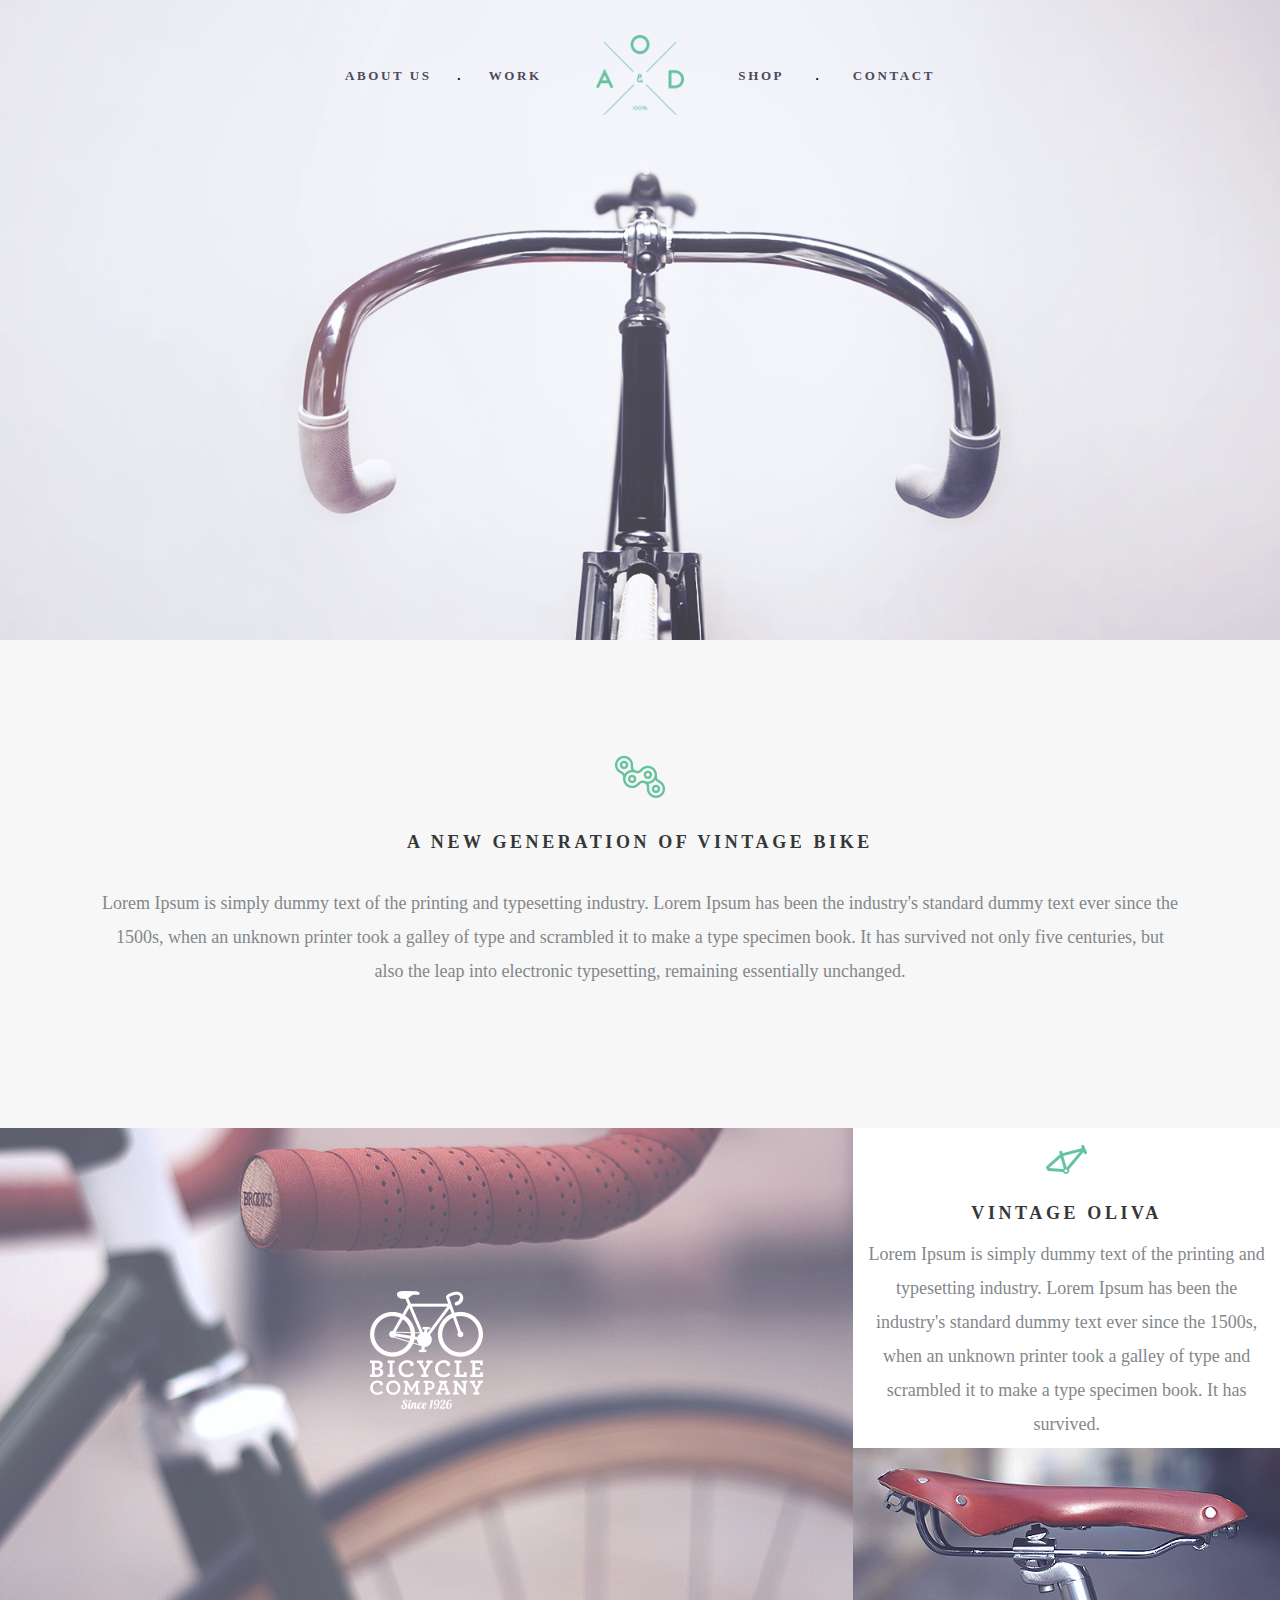
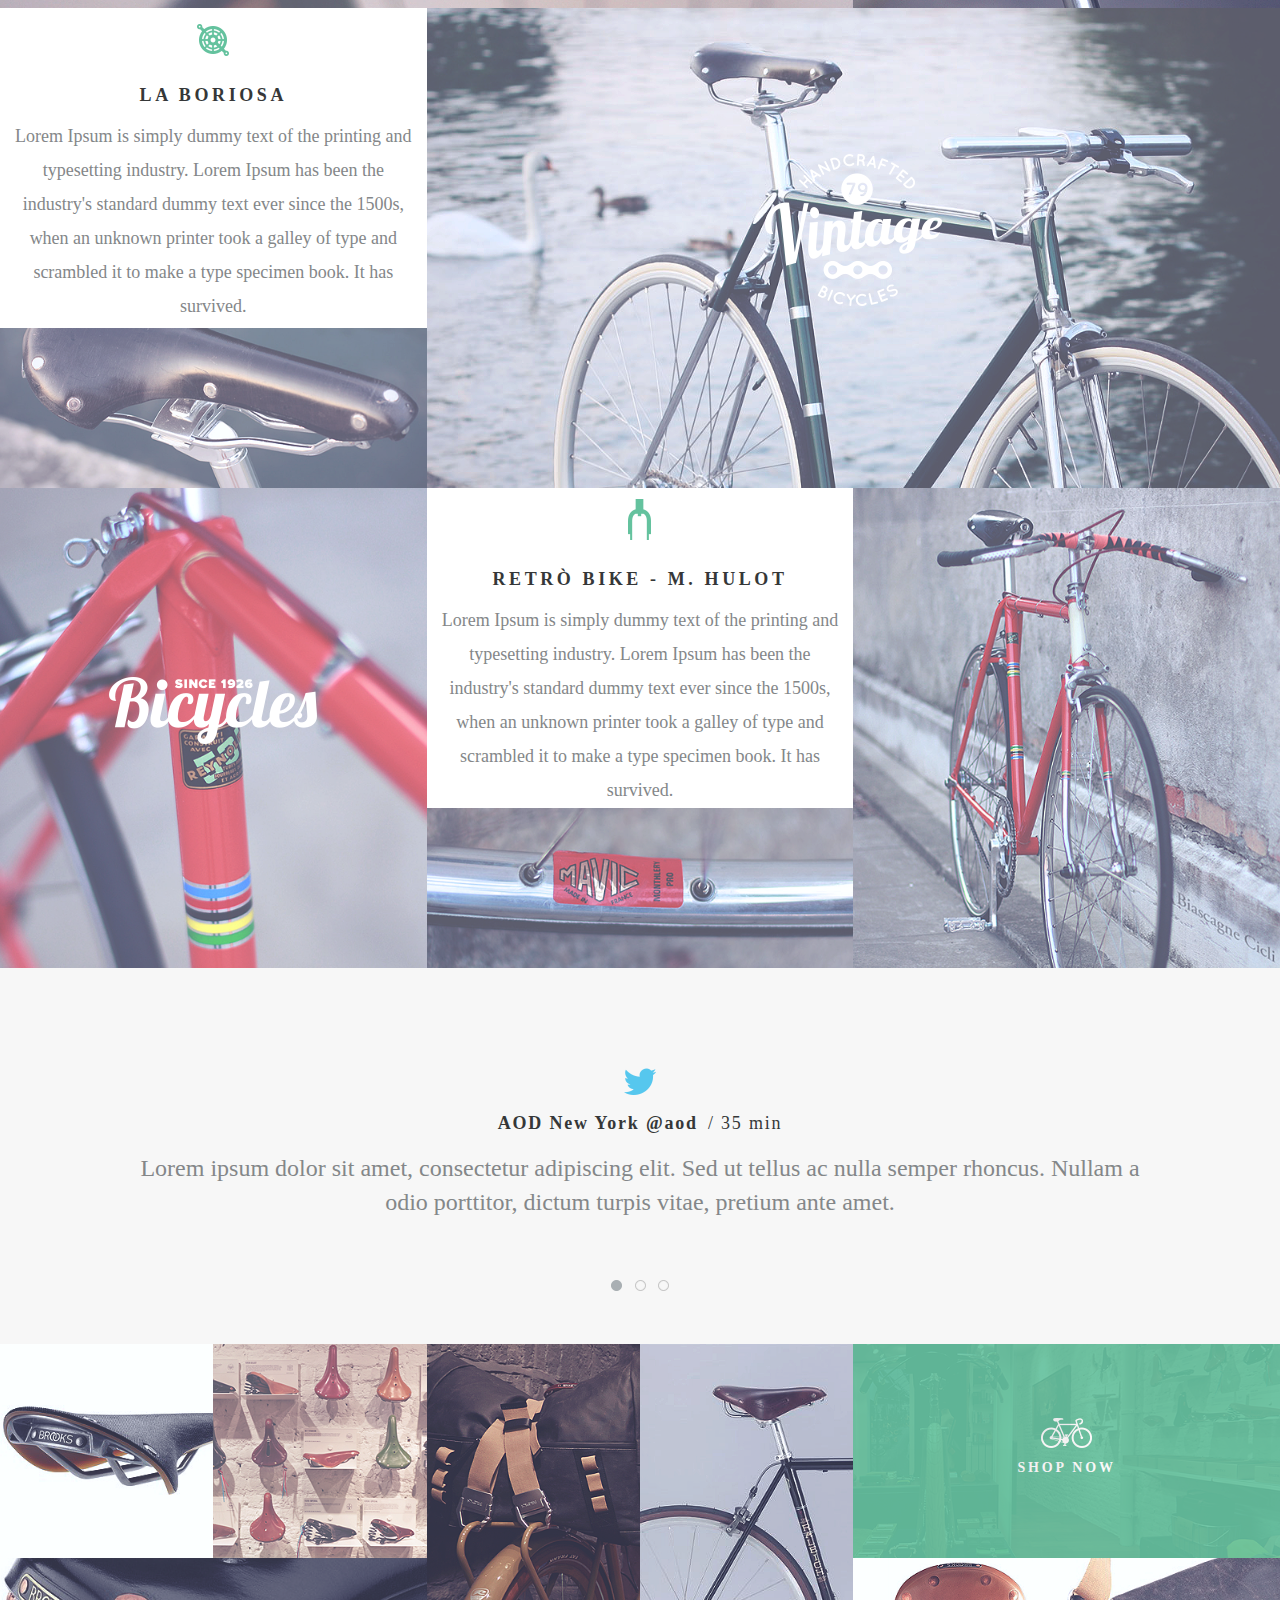
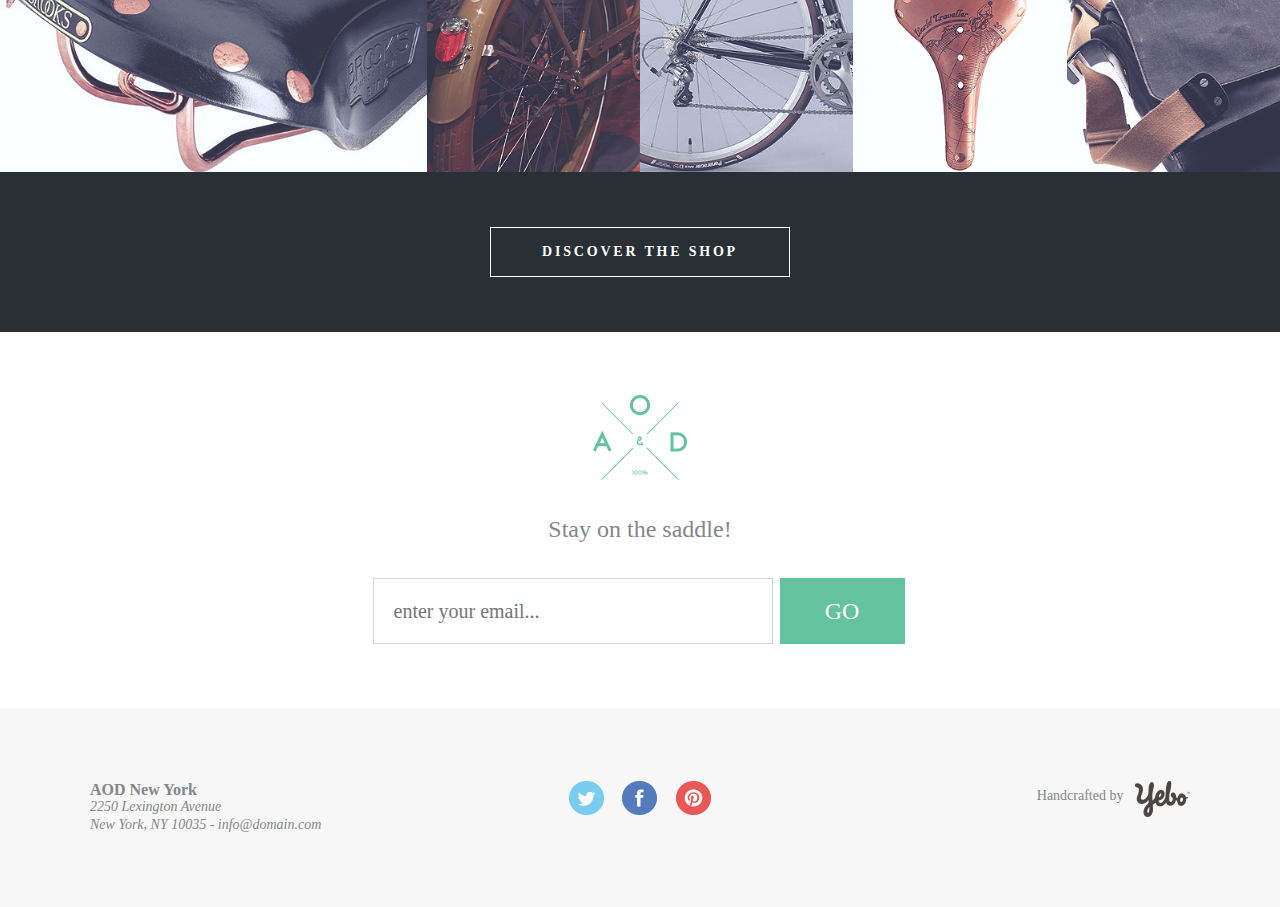
<file: index.html>
<!-- Сообщаем браузеру как стоит обрабатывать эту страницу -->
<!DOCTYPE html>
<!-- Оболочка документа, указываем язык содержимого -->
<html lang="ru">
<!-- Заголовок страницы, контейнер для других важных данных (не отображается) -->

<head>
	<!-- Заголовок страницы в браузере -->
	<title>CSS. Часть №6 (псевдоклассы)</title>
	<!-- Подключаем CSS -->
	<link rel="stylesheet" href="css/style.css" />
	<!-- Кодировка страницы -->

	<meta charset="UTF-8">
	<meta name="viewport" content="width=device-width">
</head>
<!-- Отображаемое тело страницы -->

<body>
	<!--Оболочка-->
	<div class="wrapper">
		<header class="header">
			<nav>
				<div class="header__nav">
					<div class="nav-item">
						<a href="#">about us</a>
						<span>.</span>
						<a href="#">work</a>
					</div>
					<a href="#"><img src="/img/Logo.png" alt=""></a>
					<div class="nav-item">
						<a href="#">shop</a>
						<span>.</span>
						<a href="#">contact</a>
					</div>
				</div>
			</nav>
		</header>
		<main class="main">
			<div class="about">
				<div class="vintage">
					<div class="vintage__body">
						<div class="vintage__icon"><img src="/img/Icon.png" alt=""></div>
						<div class="vintage__title title">A NEW GENERATION OF VINTAGE BIKE</div>
						<div class="vintage__text text">Lorem Ipsum is simply dummy text of the printing and typesetting
							industry.
							Lorem Ipsum has been the industry's standard dummy text ever since the 1500s, when an unknown
							printer
							took a galley of type and scrambled it to make a type specimen book. It has survived not only five
							centuries, but also the leap into electronic typesetting, remaining essentially unchanged. </div>
					</div>
				</div>
				<div class="oliva">
					<div class="oliva__column c-align">
						<img src="/img/bicycle.png" alt="">
					</div>
					<div class="oliva__column">
						<div class="oliva__column__body">
							<div class="oliva__icon">
								<img src="/img/Icon_oliva.png" alt="">
							</div>
							<div class="oliva__title title">VINTAGE OLIVA</div>
							<div class="oliva__text text">Lorem Ipsum is simply dummy text of the printing and typesetting
								industry. Lorem Ipsum has been the industry's standard dummy text ever since the 1500s, when an
								unknown printer took a galley of type and scrambled it to make a type specimen book. It has
								survived.</div>
						</div>
						<div class="oliva__photo"><img src="/img/oliva_seet.png" alt=""></div>
					</div>
				</div>
				<div class="boriosa">
					<div class="boriosa__column">
						<div class="boriosa__body">
							<div class="boriosa__icon">
								<img src="/img/boriosa_Icon.png" alt="">
							</div>
							<div class="boriosa__title title">La Boriosa</div>
							<div class="boriosa__text text">Lorem Ipsum is simply dummy text of the printing and typesetting
								industry. Lorem Ipsum has been the industry's standard dummy text ever since the 1500s, when an
								unknown printer took a galley of type and scrambled it to make a type specimen book. It has
								survived.</div>
						</div>
						<div class="boriosa__photo">
							<img src="/img/boriosa_seat.png" alt="">
						</div>
					</div>
					<div class="boriosa__column c-align">
						<img src="/img/boriosa_vintage.png" alt="">
					</div>
				</div>
				<div class="retro">
					<div class="retro__column c-align">
						<img src="/img/retro_bicycles.png" alt="">
					</div>
					<div class="retro__column">
						<div class="retro__body">
							<div class="retro__icon">
								<img src="/img/retro_Icon.png" alt="">
							</div>
							<div class="retro__title title">retrò Bike - M. Hulot</div>
							<div class="retro__text text">Lorem Ipsum is simply dummy text of the printing and typesetting
								industry. Lorem Ipsum has been the industry's standard dummy text ever since the 1500s, when an
								unknown printer took a galley of type and scrambled it to make a type specimen book. It has
								survived.</div>
						</div>
						<div class="retro__photo">
							<img src="/img/retro_wheel.png" alt="">
						</div>
					</div>
					<div class="retro__column"></div>
				</div>
				<div class="twitter">
					<div class="twitter__body">
						<div class="twitter__icon">
							<img src="/img/twitter_Icon.png" alt="">
						</div>
						<div class="twitter__title">AOD New York @aod</div>
						<div class="twitter__text">Lorem ipsum dolor sit amet, consectetur adipiscing elit. Sed ut tellus ac
							nulla semper rhoncus. Nullam a odio porttitor, dictum turpis vitae, pretium ante amet.</div>
					</div>
					<div class="twitter__points">
						<img src="/img/Ellipse_act.png" alt="">
						<img src="/img/Ellipse_inact.png" alt="">
						<img src="/img/Ellipse_inact.png" alt="">
					</div>
				</div>
				<div class="shop">
					<div class="shop__column">
						<div class="shop__row">
							<div class="shop__item shop__item-1"></div>
							<div class="shop__item shop__item-2"></div>
						</div>
						<div class="shop__item shop__item-3"></div>
					</div>
					<div class="shop__column">
						<div class="shop__row">
							<div class="shop__item-big shop__item-4"></div>
							<div class="shop__item-big shop__item-5"></div>
						</div>
					</div>
					<div class="shop__column">
						<div class="shop__item shop__item-6">
							<div class="shop__content c-align">
								<img src="/img/shop_icon.png" alt="">
								<span>Shop now</span>
							</div>
						</div>
						<div class="shop__row">
							<div class="shop__item shop__item-7"></div>
							<div class="shop__item shop__item-8"></div>
						</div>
					</div>
				</div>
				<div class="discover">
					<a href="#" class="discover__button">DISCOVER THE SHOP</a>
				</div>
				<div class="stay">
					<div class="stay__body">
						<div class="stay__logo">
							<img src="/img/Logo.png" alt="">
						</div>
						<div class="stay__text">Stay on the saddle!</div>
						<form action="#" class="email">
							<input type="text" placeholder="enter your email... ">
							<button>GO</button>
						</form>
					</div>
				</div>
			</div>
		</main>
		<footer class="footer">
			<div class="footer__body">
				<div class="footer__column">
					<div class="footer__text">
						<div class="footer__text-bold">AOD New York</div>
						<div class="footer__text-italic">
							<p>2250 Lexington Avenue</p>
							<p>New York, NY 10035 - info@domain.com</p>
						</div>
					</div>
				</div>
				<div class="footer__column">
					<div class="footer__social">
						<img src="/img/tw_icon.png" alt="">
						<img src="/img/fb_icon.png" alt="">
						<img src="/img/p_icon.png" alt="">
					</div>
				</div>
				<div class="footer__column">
					<span class="footer__text">Handcrafted by</span>
					<img src="/img/Y_E_B_O_Logo.png" alt="">
				</div>
			</div>
		</footer>
	</div>
</body>

</html>
</file>
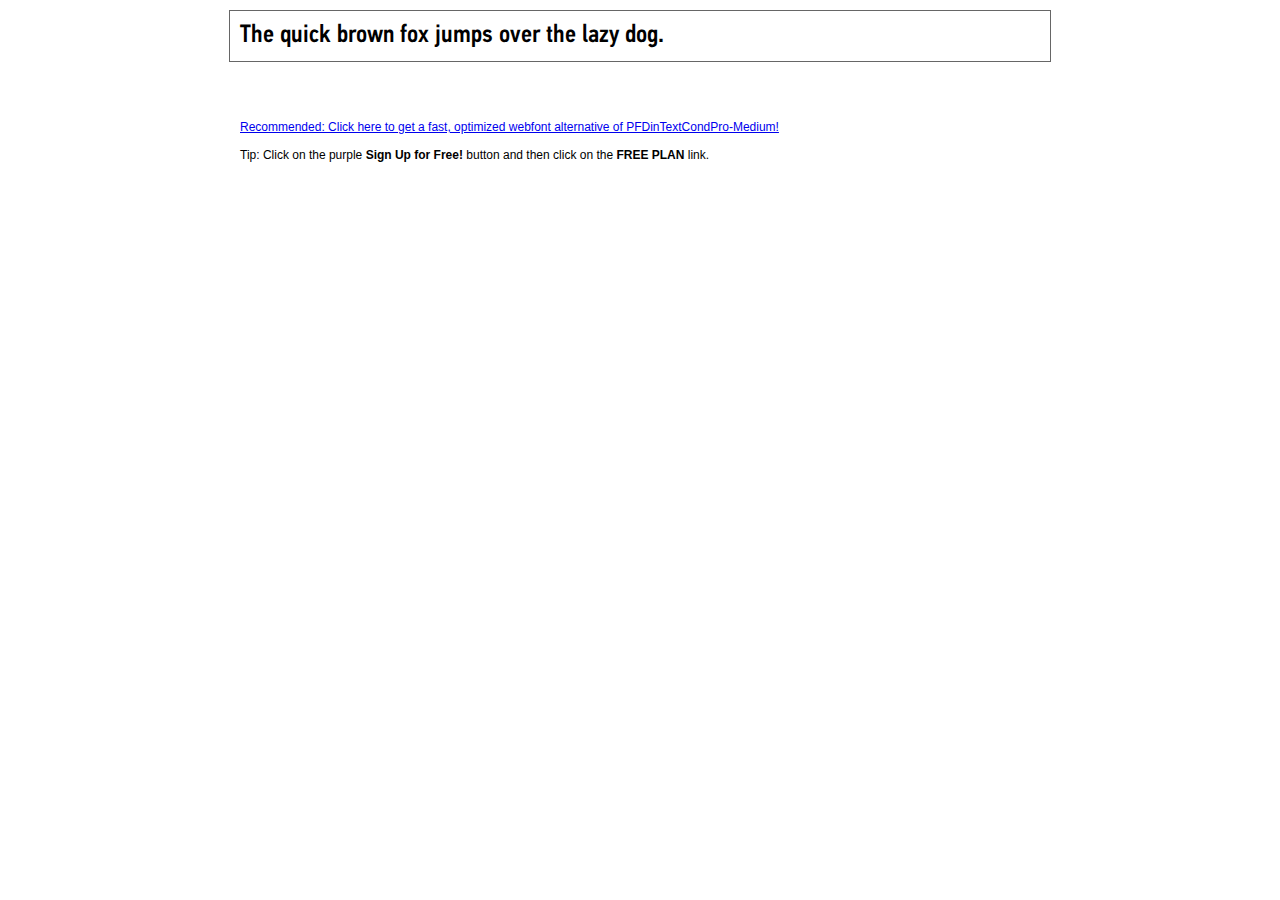
<file: fonts/PFDinTextCondPro-Medium/demo.html>
<!DOCTYPE html PUBLIC "-//W3C//DTD XHTML 1.0 Transitional//EN" "http://www.w3.org/TR/xhtml1/DTD/xhtml1-transitional.dtd">
<html xmlns="http://www.w3.org/1999/xhtml">
<head>
	<meta http-equiv="Content-Type" content="text/html; charset=utf-8" />
	<title>@font-face Demo</title>
	<link rel="stylesheet" href="fonts.css" type="text/css" charset="utf-8" />
	<style type="text/css">
	body {
		background-color:white;
		font-family:Verdana,Tahoma,Arial,Sans-Serif;
		color:black;
		font-size:12px;
	}

	.demo
	{
		font-family:'Conv_PFDinTextCondPro-Medium',Sans-Serif;
		width:800px;
		margin:10px auto;
		text-align:left;
		border:1px solid #666;
		padding:10px;
	}

	.hint
	{
		font-family:'Conv_Sansus Webissimo-Regular',Sans-Serif;
		width:800px;
		margin:10px auto;
		text-align:left;
		border:1px;
		padding:10px;
	}

	</style>
</head>
<body>
	<div class="demo" style="font-size:25px">
		The quick brown fox jumps over the lazy dog.
	</div>

	<br>
	<br>
	<div class="hint">
		<a href="http://www.font2web.com/searchfreewebfont.php?PFDinTextCondPro-Medium">Recommended: Click here to get a fast, optimized webfont alternative of PFDinTextCondPro-Medium!</a><br><br>
		Tip: Click on the purple <strong>Sign Up for Free!</strong> button and then click on the <strong>FREE PLAN</strong> link.
	</div>

</body>
</html>
</file>
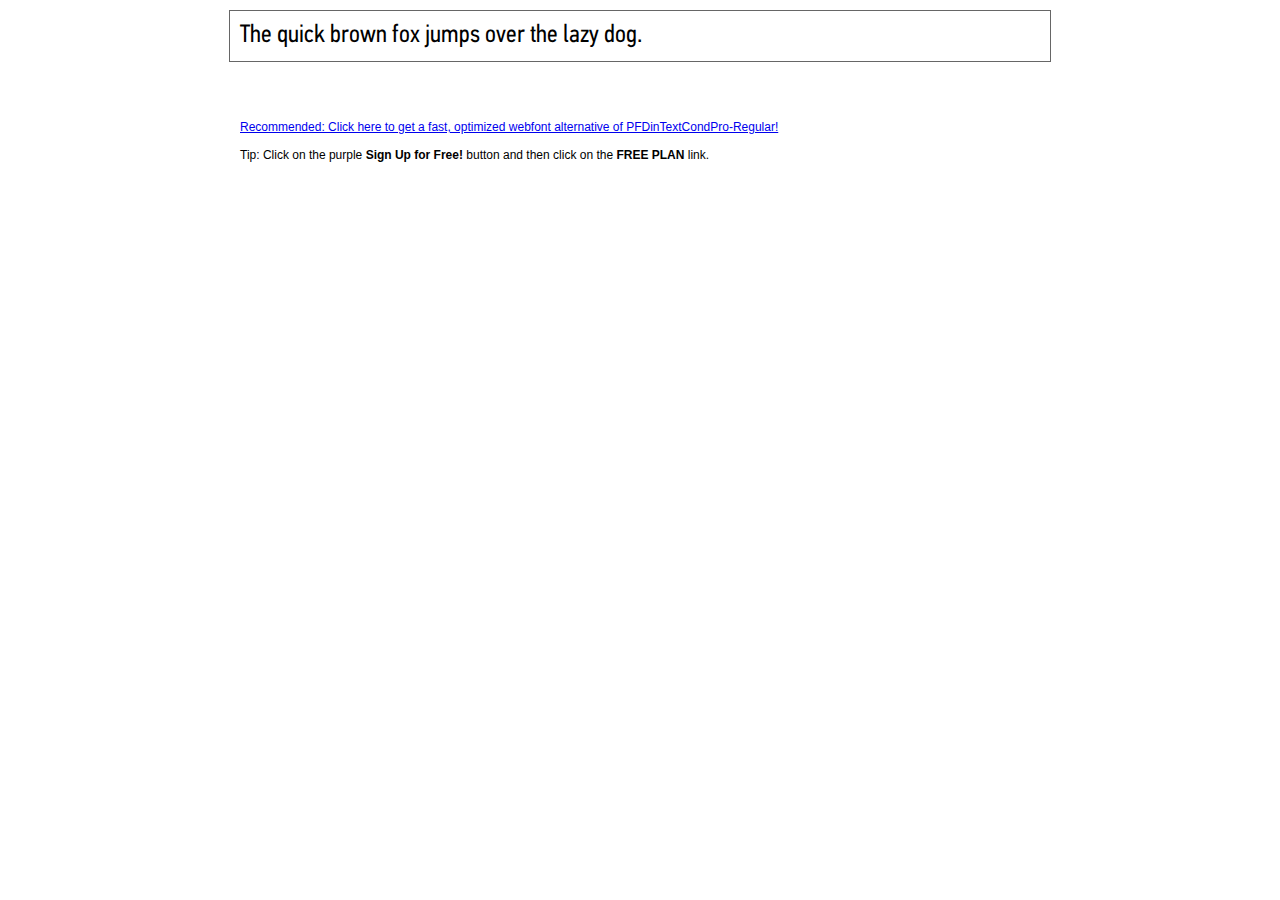
<file: fonts/PFDinTextCondPro-Regular/demo.html>
<!DOCTYPE html PUBLIC "-//W3C//DTD XHTML 1.0 Transitional//EN" "http://www.w3.org/TR/xhtml1/DTD/xhtml1-transitional.dtd">
<html xmlns="http://www.w3.org/1999/xhtml">
<head>
	<meta http-equiv="Content-Type" content="text/html; charset=utf-8" />
	<title>@font-face Demo</title>
	<link rel="stylesheet" href="fonts.css" type="text/css" charset="utf-8" />
	<style type="text/css">
	body {
		background-color:white;
		font-family:Verdana,Tahoma,Arial,Sans-Serif;
		color:black;
		font-size:12px;
	}

	.demo
	{
		font-family:'Conv_PFDinTextCondPro-Regular',Sans-Serif;
		width:800px;
		margin:10px auto;
		text-align:left;
		border:1px solid #666;
		padding:10px;
	}

	.hint
	{
		font-family:'Conv_Sansus Webissimo-Regular',Sans-Serif;
		width:800px;
		margin:10px auto;
		text-align:left;
		border:1px;
		padding:10px;
	}

	</style>
</head>
<body>
	<div class="demo" style="font-size:25px">
		The quick brown fox jumps over the lazy dog.
	</div>

	<br>
	<br>
	<div class="hint">
		<a href="http://www.font2web.com/searchfreewebfont.php?PFDinTextCondPro-Regular">Recommended: Click here to get a fast, optimized webfont alternative of PFDinTextCondPro-Regular!</a><br><br>
		Tip: Click on the purple <strong>Sign Up for Free!</strong> button and then click on the <strong>FREE PLAN</strong> link.
	</div>

</body>
</html>
</file>
<file: css/style.css>
@charset "UTF-8";
/*Обнуление*/
* {
  padding: 0;
  margin: 0;
  border: 0; }

*, *:before, *:after {
  -moz-box-sizing: border-box;
  -webkit-box-sizing: border-box;
  box-sizing: border-box; }

:focus, :active {
  outline: none; }

a:focus, a:active {
  outline: none; }

nav, footer, header, aside {
  display: block; }

html, body {
  height: 100%;
  width: 100%;
  font-size: 100%;
  line-height: 1;
  font-size: 14px;
  -ms-text-size-adjust: 100%;
  -moz-text-size-adjust: 100%;
  -webkit-text-size-adjust: 100%; }

input, button, textarea {
  font-family: inherit; }

input::-ms-clear {
  display: none; }

button {
  cursor: pointer; }

button::-moz-focus-inner {
  padding: 0;
  border: 0; }

a, a:visited {
  text-decoration: none; }

a:hover {
  text-decoration: none; }

ul li {
  list-style: none; }

img {
  vertical-align: top; }

h1, h2, h3, h4, h5, h6 {
  font-size: inherit;
  font-weight: inherit; }

/*--------------------*/
a {
  color: #4d4959; }

body {
  font-family: Lato; }

.wrapper {
  display: -webkit-box;
  display: -ms-flexbox;
  display: flex;
  -webkit-box-orient: vertical;
  -webkit-box-direction: normal;
  -ms-flex-direction: column;
  flex-direction: column; }

.header {
  background: url("/img/header.png") no-repeat center;
  background-size: 100% 100%;
  width: 100%;
  height: 50vw;
  padding-top: 35px; }
  .header nav {
    max-width: 620px;
    width: 100%;
    margin: 0 auto;
    padding: 0 15px; }
  .header .header__nav {
    display: -webkit-box;
    display: -ms-flexbox;
    display: flex;
    -webkit-box-pack: justify;
    -ms-flex-pack: justify;
    justify-content: space-between;
    -webkit-box-align: center;
    -ms-flex-align: center;
    align-items: center;
    font-size: 13px;
    font-weight: 700;
    text-transform: uppercase;
    letter-spacing: 2.6px; }
    .header .header__nav .nav-item {
      display: -webkit-box;
      display: -ms-flexbox;
      display: flex;
      -webkit-box-pack: justify;
      -ms-flex-pack: justify;
      justify-content: space-between;
      width: 33.333%; }
    .header .header__nav > a {
      width: 15%; }
    .header .header__nav img {
      width: 100%; }

@media (max-width: 500px) {
  .header__nav {
    margin: 0 -5px; }
  .header__nav > a {
    display: none; }
  .header .header__nav .nav-item {
    width: 50%;
    padding: 0 5px; }
  .header .header__nav .nav-item:first-child::after {
    content: "."; } }

@media (max-width: 343px) {
  .header .header__nav .nav-item {
    -webkit-box-orient: vertical;
    -webkit-box-direction: normal;
    -ms-flex-direction: column;
    flex-direction: column;
    width: auto;
    height: 30px; }
  .nav-item span {
    display: none; }
  .nav-item::after {
    display: none; } }

.main {
  -webkit-box-flex: 1;
  -ms-flex: 1 1 auto;
  flex: 1 1 auto; }

.vintage {
  padding: 115px 0 140px 0;
  text-align: center;
  background-color: #f7f7f7; }
  .vintage__body {
    max-width: 1079px;
    margin: 0 auto; }

.vintage__title {
  margin: 35px 0; }

.title {
  color: #353738;
  font-size: 18px;
  font-weight: 700;
  text-transform: uppercase;
  letter-spacing: 3.6px; }

.text {
  font-size: 18px;
  font-weight: 400;
  line-height: 34px;
  color: #848789; }

/*_______________OLIVA__________________*/
.oliva {
  display: -webkit-box;
  display: -ms-flexbox;
  display: flex; }

.oliva__column {
  height: 37.5vw;
  width: 33.333%;
  text-align: center; }

.c-align {
  position: relative; }
  .c-align > img {
    position: absolute;
    margin: auto;
    left: 0;
    top: 0;
    bottom: 36px;
    right: 0; }
  .c-align > span {
    position: absolute;
    margin: auto;
    left: 0;
    top: 20px;
    bottom: 0;
    right: 0; }

.oliva__column:first-child {
  width: 66.666%;
  background: url("/img/bicycle_b.png") no-repeat center;
  background-size: cover; }

.oliva__column:last-child {
  display: -webkit-box;
  display: -ms-flexbox;
  display: flex;
  -webkit-box-orient: vertical;
  -webkit-box-direction: normal;
  -ms-flex-direction: column;
  flex-direction: column;
  -webkit-box-pack: justify;
  -ms-flex-pack: justify;
  justify-content: space-between; }

.oliva__column__body {
  padding-top: 10px;
  max-width: 400px;
  margin: 0 auto;
  display: -webkit-box;
  display: -ms-flexbox;
  display: flex;
  -webkit-box-orient: vertical;
  -webkit-box-direction: normal;
  -ms-flex-direction: column;
  flex-direction: column;
  -webkit-box-pack: center;
  -ms-flex-pack: center;
  justify-content: center;
  -webkit-box-flex: 1;
  -ms-flex: 1 1 auto;
  flex: 1 1 auto; }
  .oliva__column__body .oliva__icon {
    margin-bottom: 30px; }
  .oliva__column__body .oliva__title {
    margin-bottom: 15px; }

.oliva__photo img {
  width: 100%; }

@media (max-width: 1225px) {
  .oliva {
    -webkit-box-orient: vertical;
    -webkit-box-direction: normal;
    -ms-flex-direction: column;
    flex-direction: column;
    -webkit-box-pack: start;
    -ms-flex-pack: start;
    justify-content: start; }
  .oliva__column:first-child {
    width: 100%; }
  .oliva__column:last-child {
    height: auto; }
  .oliva__column__body {
    max-width: 1080px;
    padding: 30px; }
  .oliva__column {
    width: 100%; }
  .oliva__photo {
    width: 100%; } }

/*__________________Boriosa___________________*/
.boriosa {
  display: -webkit-box;
  display: -ms-flexbox;
  display: flex; }

.boriosa__column {
  height: 37.5vw;
  width: 33.3333%;
  text-align: center; }

.boriosa__column:last-child {
  width: 66.6666%;
  background: url("/img/boriosa_bicycle.png") no-repeat center;
  background-size: cover; }

.boriosa__column:first-child {
  display: -webkit-box;
  display: -ms-flexbox;
  display: flex;
  -webkit-box-orient: vertical;
  -webkit-box-direction: normal;
  -ms-flex-direction: column;
  flex-direction: column;
  -webkit-box-pack: justify;
  -ms-flex-pack: justify;
  justify-content: space-between; }

.boriosa__body {
  padding-top: 10px;
  max-width: 400px;
  margin: 0 auto;
  display: -webkit-box;
  display: -ms-flexbox;
  display: flex;
  -webkit-box-orient: vertical;
  -webkit-box-direction: normal;
  -ms-flex-direction: column;
  flex-direction: column;
  -webkit-box-pack: center;
  -ms-flex-pack: center;
  justify-content: center;
  -webkit-box-flex: 1;
  -ms-flex: 1 1 auto;
  flex: 1 1 auto; }
  .boriosa__body .boriosa__icon {
    margin-bottom: 30px; }
  .boriosa__body .boriosa__title {
    margin-bottom: 15px; }

.boriosa__photo img {
  width: 100%; }

@media (max-width: 1225px) {
  .boriosa {
    -webkit-box-orient: vertical;
    -webkit-box-direction: normal;
    -ms-flex-direction: column;
    flex-direction: column;
    -webkit-box-pack: start;
    -ms-flex-pack: start;
    justify-content: start; }
  .boriosa__column:first-child {
    height: auto; }
  .boriosa__column:last-child {
    width: 100%; }
  .boriosa__body {
    max-width: 1080px;
    padding: 30px; }
  .boriosa__column {
    width: 100%; }
  .boriosa__photo {
    width: 100%; } }

/*__________Retro____________*/
.retro {
  display: -webkit-box;
  display: -ms-flexbox;
  display: flex; }

.retro__column {
  width: 33.3333%;
  height: 37.5vw;
  text-align: center; }

.retro__column:first-child {
  background: url("/img/retro_back.png") no-repeat center;
  background-size: cover; }

.retro__column:nth-child(2) {
  display: -webkit-box;
  display: -ms-flexbox;
  display: flex;
  -webkit-box-orient: vertical;
  -webkit-box-direction: normal;
  -ms-flex-direction: column;
  flex-direction: column;
  -webkit-box-pack: justify;
  -ms-flex-pack: justify;
  justify-content: space-between; }

.retro__column:last-child {
  background: url("/img/retro_bice.png") no-repeat center;
  background-size: cover; }

.retro__body {
  padding-top: 10px;
  max-width: 400px;
  margin: 0 auto;
  display: -webkit-box;
  display: -ms-flexbox;
  display: flex;
  -webkit-box-orient: vertical;
  -webkit-box-direction: normal;
  -ms-flex-direction: column;
  flex-direction: column;
  -webkit-box-pack: center;
  -ms-flex-pack: center;
  justify-content: center;
  -webkit-box-flex: 1;
  -ms-flex: 1 1 auto;
  flex: 1 1 auto; }
  .retro__body .retro__icon {
    margin-bottom: 30px; }
  .retro__body .retro__title {
    margin-bottom: 15px; }

.retro__photo {
  overflow: hidden; }
  .retro__photo img {
    width: 100%; }

@media (max-width: 1225px) {
  .retro {
    -webkit-box-orient: vertical;
    -webkit-box-direction: normal;
    -ms-flex-direction: column;
    flex-direction: column;
    -webkit-box-pack: start;
    -ms-flex-pack: start;
    justify-content: start; }
  .retro__column:first-child {
    width: 100%; }
  .retro__column:nth-child(2) {
    height: auto; }
  .retro__column:last-child {
    width: 100%; }
  .retro__body {
    max-width: 1080px;
    padding: 30px; }
  .retro__column {
    width: 100%; }
  .retro__photo {
    width: 100%; } }

/*_____________TWITTER_______________*/
.twitter {
  height: 29.375vw;
  max-height: 470px;
  background-color: #f7f7f7;
  display: -webkit-box;
  display: -ms-flexbox;
  display: flex;
  -webkit-box-orient: vertical;
  -webkit-box-direction: normal;
  -ms-flex-direction: column;
  flex-direction: column;
  text-align: center; }

.twitter__body {
  padding-top: 7.8vw;
  -webkit-box-flex: 1;
  -ms-flex: 1 1 auto;
  flex: 1 1 auto;
  max-width: 1036px;
  margin: 0 auto; }

.twitter__icon {
  margin-bottom: 5px; }

.twitter__title {
  color: #353738;
  font-weight: 700;
  letter-spacing: 1.8px;
  margin: 1.5vw 0;
  font-size: 18px; }

.twitter__title::after {
  content: "/  35 min";
  font-weight: normal;
  margin-left: 10px; }

.twitter__text {
  color: #848789;
  font-size: 24px;
  line-height: 34px;
  margin-bottom: 15px; }

.twitter__points {
  padding-bottom: 3.9vw; }

.twitter__points img {
  width: 11px;
  margin-right: 9px; }

.twitter__points img:last-child {
  margin: 0; }

@media (max-width: 1225px) {
  .twitter {
    height: auto; } }

/*______________SHOP___________________*/
.shop {
  display: -webkit-box;
  display: -ms-flexbox;
  display: flex;
  height: 33.4vw; }

.shop__column {
  text-align: center;
  width: 33.333%;
  height: 100%; }

.shop__column span {
  color: #ffffff;
  font-family: Lato;
  font-size: 14px;
  font-weight: 700;
  text-transform: uppercase;
  letter-spacing: 2.8px;
  height: 0; }

.shop__column:first-child > div, .shop__column:last-child > div {
  height: 50%; }

.shop__row {
  width: 100%;
  height: 100%;
  display: -webkit-box;
  display: -ms-flexbox;
  display: flex; }

.shop__row div {
  width: 50%; }

.shop__item-big {
  width: 100%; }

.shop__item-1 {
  background: url("/img/shop_1.png") no-repeat center;
  background-size: cover; }

.shop__item-2 {
  background: url("/img/shop_2.png") no-repeat center;
  background-size: cover; }

.shop__item-3 {
  background: url("/img/shop_3.png") no-repeat center;
  background-size: cover; }

.shop__item-4 {
  background: url("/img/shop_4.png") no-repeat center;
  background-size: cover; }

.shop__item-5 {
  background: url("/img/shop_5.png") no-repeat center;
  background-size: cover; }

.shop__content {
  background-color: #64c29e;
  opacity: 0.9;
  width: 100%;
  height: 100%; }

.shop__item-6 {
  background: url("/img/shop_6.png") no-repeat center;
  background-size: cover; }

.shop__item-7 {
  background: url("/img/shop_7.png") no-repeat center;
  background-size: cover; }

.shop__item-8 {
  background: url("/img/shop_8.png") no-repeat center;
  background-size: cover; }

@media (max-width: 1225px) {
  .shop {
    -webkit-box-orient: vertical;
    -webkit-box-direction: normal;
    -ms-flex-direction: column;
    flex-direction: column;
    height: auto; }
  .shop__column {
    width: 100%;
    height: 100vw; } }

/*_____________DISCOVER______________*/
.discover {
  background: #282f35;
  height: 12.5vw;
  min-height: 100px;
  text-align: center;
  display: -webkit-box;
  display: -ms-flexbox;
  display: flex;
  -webkit-box-orient: vertical;
  -webkit-box-direction: normal;
  -ms-flex-direction: column;
  flex-direction: column;
  -webkit-box-pack: center;
  -ms-flex-pack: center;
  justify-content: center; }

.discover__button {
  display: -webkit-box;
  display: -ms-flexbox;
  display: flex;
  -webkit-box-orient: vertical;
  -webkit-box-direction: normal;
  -ms-flex-direction: column;
  flex-direction: column;
  -webkit-box-pack: center;
  -ms-flex-pack: center;
  justify-content: center;
  color: #ffffff;
  font-size: 14px;
  font-weight: 700;
  text-transform: uppercase;
  letter-spacing: 2.8px;
  max-width: 300px;
  width: 100%;
  height: 50px;
  border: 1px solid #ffffff;
  margin: 0 auto;
  -webkit-transition: 0.1s;
  -o-transition: 0.1s;
  transition: 0.1s; }

.discover__button:hover {
  background-color: #474e53; }

/*______________STAY_________________*/
.stay {
  width: 100%;
  height: 29.375vw;
  min-height: 250px;
  padding: 10px;
  display: -webkit-box;
  display: -ms-flexbox;
  display: flex;
  -webkit-box-orient: vertical;
  -webkit-box-direction: normal;
  -ms-flex-direction: column;
  flex-direction: column;
  -webkit-box-pack: center;
  -ms-flex-pack: center;
  justify-content: center; }

.stay__body {
  text-align: center;
  width: 100%;
  max-width: 535px;
  margin: 0 auto;
  display: -webkit-box;
  display: -ms-flexbox;
  display: flex;
  -webkit-box-orient: vertical;
  -webkit-box-direction: normal;
  -ms-flex-direction: column;
  flex-direction: column; }

.stay__logo {
  margin-bottom: 2.5vw; }

.stay__text {
  margin-bottom: 2.5vw;
  color: #848789;
  font-size: 24px;
  line-height: 34px; }

.email {
  display: -webkit-box;
  display: -ms-flexbox;
  display: flex; }

.email input {
  font-size: 20px;
  line-height: 24px;
  border: 1px solid #d3d7d9;
  width: 400px;
  padding: 20px;
  margin-right: 7px;
  -webkit-transition: 0.1s;
  -o-transition: 0.1s;
  transition: 0.1s; }

.email input:hover {
  border-color: #949494; }

.email button {
  color: #ffffff;
  font-size: 24px;
  font-weight: 300;
  line-height: 24px;
  text-transform: uppercase;
  background-color: #64c29e;
  width: 125px;
  -webkit-transition: 0.1s;
  -o-transition: 0.1s;
  transition: 0.1s; }

.email button:hover {
  background-color: #2ce09b; }

@media (max-width: 400px) {
  .stay {
    height: auto; }
  .email {
    -webkit-box-orient: vertical;
    -webkit-box-direction: normal;
    -ms-flex-direction: column;
    flex-direction: column;
    width: 100%; }
  .email input {
    width: 100%;
    margin-bottom: 10px; }
  .email button {
    width: 100%;
    height: 50px; } }

/*________FOOTER______________*/
.footer {
  padding: 10px;
  display: -webkit-box;
  display: -ms-flexbox;
  display: flex;
  -webkit-box-orient: vertical;
  -webkit-box-direction: normal;
  -ms-flex-direction: column;
  flex-direction: column;
  -webkit-box-pack: center;
  -ms-flex-pack: center;
  justify-content: center;
  height: 15.6vw;
  background-color: #f7f7f7; }

.footer__body {
  display: -webkit-box;
  display: -ms-flexbox;
  display: flex;
  max-width: 1100px;
  width: 100%;
  margin: 0 auto; }

.footer__column {
  text-align: center;
  width: 33.333%; }

.footer__column:first-child {
  text-align: left; }

.footer__column:last-child {
  text-align: right; }

.footer__text {
  color: #848789;
  font-family: Lato;
  font-size: 14px;
  line-height: 17.87px; }

span.footer__text {
  line-height: 30px;
  margin-right: 8px; }

.footer__text-bold {
  font-family: "Lato - Bold";
  font-size: 16px;
  font-weight: 700; }

.footer__text-italic {
  font-style: italic; }

.footer__social img:not(:last-child) {
  margin-right: 15px; }

.footer__social img {
  -webkit-transition: 0.2s;
  -o-transition: 0.2s;
  transition: 0.2s; }

.footer__social img:hover {
  width: 35px;
  border: 2px solid #4d4d4d;
  border-radius: 50%; }

@media (max-width: 500px) {
  .footer {
    height: auto; }
  .footer__body {
    -webkit-box-orient: vertical;
    -webkit-box-direction: normal;
    -ms-flex-direction: column;
    flex-direction: column; }
  .footer__column {
    width: 100%; }
  .footer__body .footer__column {
    text-align: center;
    margin-bottom: 20px; } }
</file>
<file: fonts/PFDinTextCondPro-Medium/fonts.css>
/** Generated by FG **/
@font-face {
	font-family: 'Conv_PFDinTextCondPro-Medium';
	src: url('fonts/PFDinTextCondPro-Medium.eot');
	src: local('☺'), url('fonts/PFDinTextCondPro-Medium.woff') format('woff'), url('fonts/PFDinTextCondPro-Medium.ttf') format('truetype'), url('fonts/PFDinTextCondPro-Medium.svg') format('svg');
	font-weight: normal;
	font-style: normal;
}
</file>
<file: fonts/PFDinTextCondPro-Regular/fonts.css>
/** Generated by FG **/
@font-face {
	font-family: 'Conv_PFDinTextCondPro-Regular';
	src: url('fonts/PFDinTextCondPro-Regular.eot');
	src: local('☺'), url('fonts/PFDinTextCondPro-Regular.woff') format('woff'), url('fonts/PFDinTextCondPro-Regular.ttf') format('truetype'), url('fonts/PFDinTextCondPro-Regular.svg') format('svg');
	font-weight: normal;
	font-style: normal;
}
</file>
